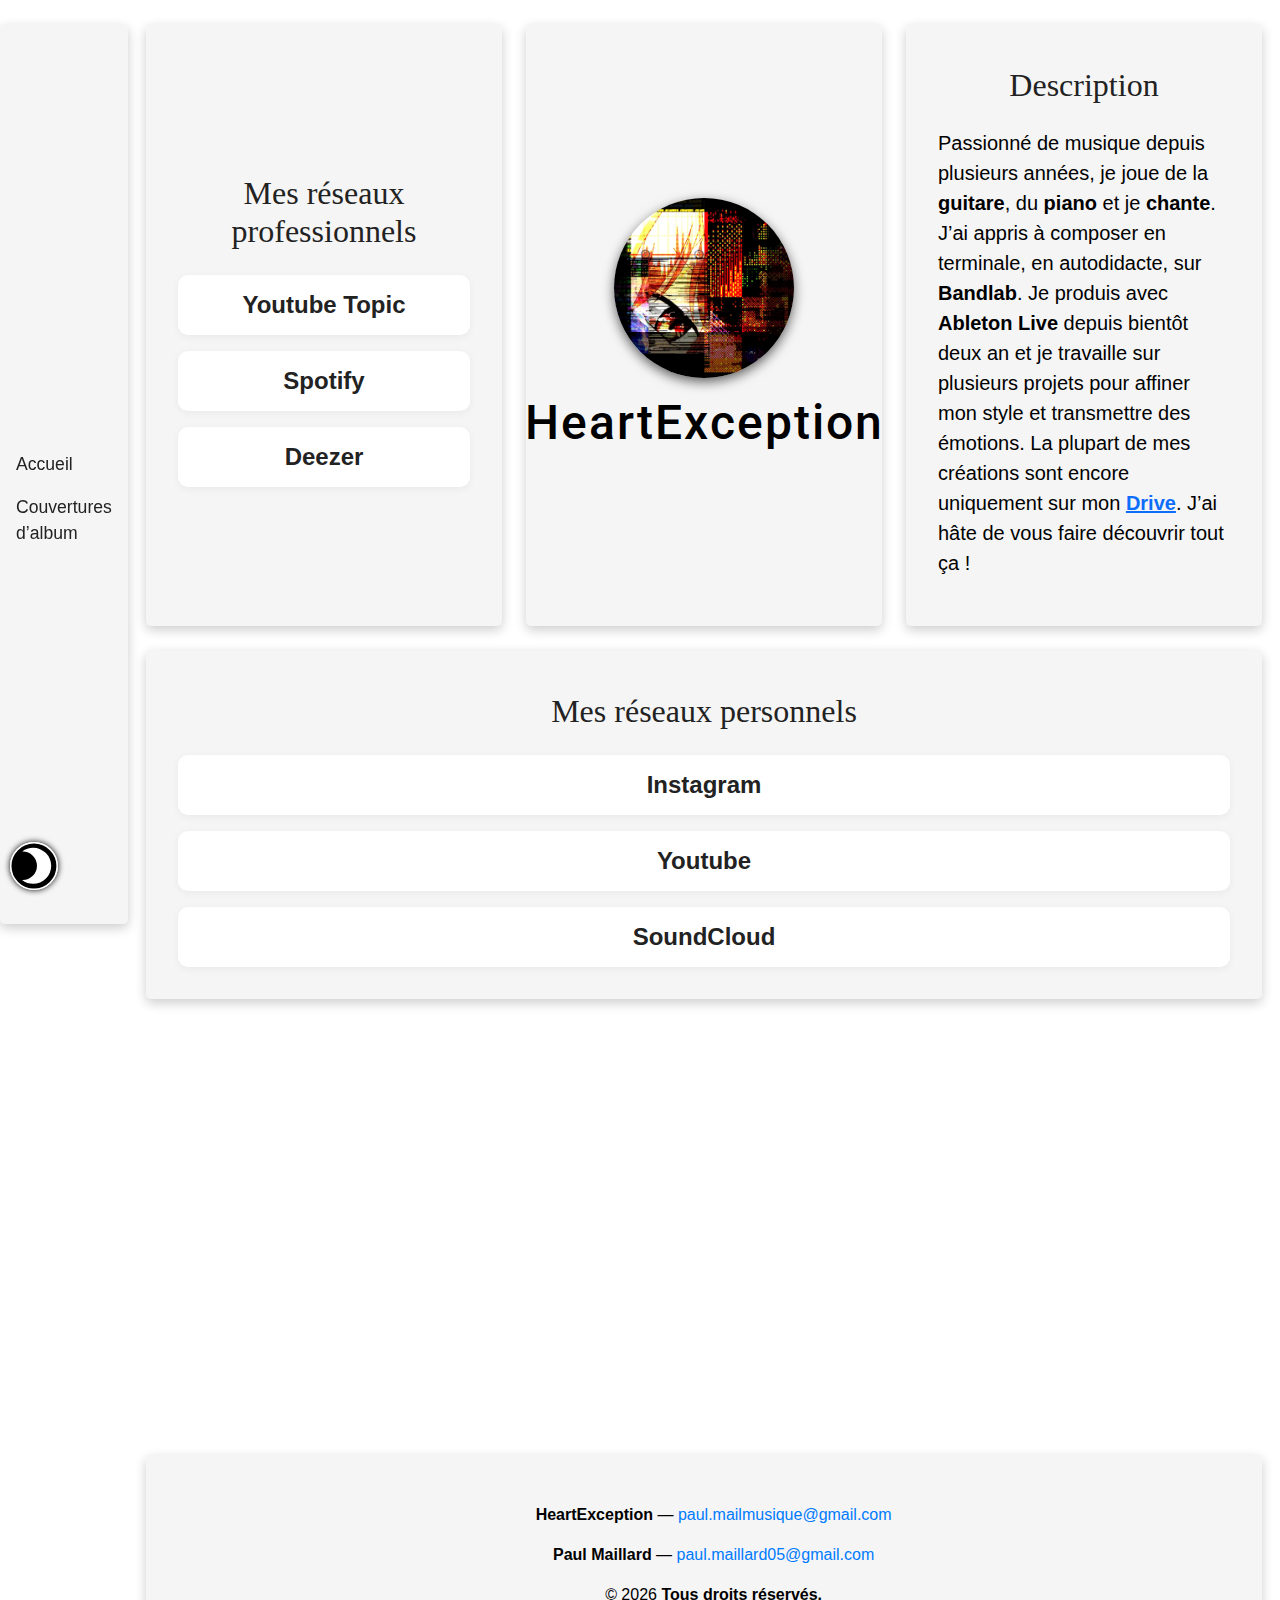
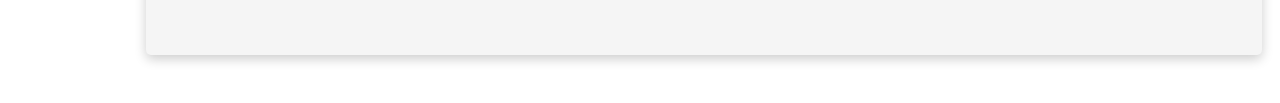
<file: index.html>
<!DOCTYPE html>
<html lang="fr">

<!-- Nothing to see here (: -->

<head>
    <title>Portfolio Paul</title>
    <meta charset="UTF-8">
    <meta name="viewport" content="width=device-width, initial-scale=1.0">
    <link rel="stylesheet" href="style/bootstrap.min.css">
    <link rel="stylesheet" href="style/style.css">

    <script src="script/piano.js"></script>
    <script src="script/include.js" defer></script>
</head>

<body>
    <!-- header pages -->
    <div data-include="/layout/header.html"></div>

    <!-- main -->
    <main>
        <section class="container mt-4">
            <div class="row gy-4">
                <div class="col-12 col-md-6 col-lg-4 order-lg-2">
                    <div class="css-container profil text-center">
                        <img src="img/covers/core.webp" alt="" class="image-profil">
                        <h1 class="titre-nom">HeartException</h1>
                    </div>
                </div>
            
                <div class="col-12 col-md-6 col-lg-4 order-lg-3">
                    <div class="css-container">
                        <h2 class="album-title text-center">Description</h2>
                        <p>
                            Passionné de musique depuis plusieurs années, je joue de la <strong>guitare</strong>, du <strong>piano</strong> et je <strong>chante</strong>.  
                            J’ai appris à composer en terminale, en autodidacte, sur <strong>Bandlab</strong>.  
                            Je produis avec <strong>Ableton Live</strong> depuis bientôt deux an et je travaille sur plusieurs projets pour affiner mon style et transmettre des émotions.  
                            La plupart de mes créations sont encore uniquement sur mon <strong><a href="https://drive.google.com/drive/folders/1KIaHWGu3IWGnsWBxrzJHEqs64pTx2dEP" class="link-primary" target="_blank">Drive</a></strong>.  
                            J’ai hâte de vous faire découvrir tout ça !
                        </p>

                    </div>
                </div>
            
                <div class="col-12 col-md-12 col-lg-4 order-lg-1">
                    <div class="css-container text-center">
                        <h2 class="album-title">Mes réseaux professionnels</h2>
                        <div class="social-links">
                            <a href="https://www.youtube.com/channel/UCTkBsqXA1edqw0kwiYw8sLA" class="social-button" target="_blank">Youtube Topic</a>
                            <a href="https://open.spotify.com/intl-fr/artist/6627G7rmgEJixk8W92xoVm?si=7cM6omEkTCKmZumYPAt-QQ" class="social-button" target="_blank">Spotify</a>
                            <a href="https://www.deezer.com/fr/artist/320366391" class="social-button" target="_blank">Deezer</a>    
                        </div>
                    </div>   
                </div>

                <div class="col-12 col-md-12 col-lg-12 order-lg-4">
                    <div class="css-container text-center">
                        <h2 class="album-title">Mes réseaux personnels</h2>
                        <div class="social-links">
                            <a href="https://www.instagram.com/paul_mp5" class="social-button" target="_blank">Instagram</a>
                            <a href="http://www.youtube.com/@paul_musique" class="social-button" target="_blank">Youtube</a>
                            <a href="https://soundcloud.com/paul-mdev" class="social-button" target="_blank">SoundCloud</a>
                        </div>
                    </div>
                </div>
            </div>
        </section>
      
        <section class="container text-center mt-5">
            <div class="spotify-embed">
                <iframe src="https://open.spotify.com/embed/artist/6627G7rmgEJixk8W92xoVm?utm_source=generator&theme=0" width="100%" height="352" frameBorder="0" allowfullscreen="" allow="autoplay; clipboard-write; encrypted-media; fullscreen; picture-in-picture" loading="lazy"></iframe>
            </div>
            <!--div class="spotify-link">
                <a href="https://open.spotify.com/artist/01cesHRGDfSDCnASG8kE7T" class="social-button" target="_blank" rel="noopener noreferrer">
                    Écouter sur Spotify
                </a>
            </div-->
        </section>

    <!-- Piano -->
    <!--div class="piano-container" data-include="/layout/piano.html"></div-->

    </main>

    <!-- footer -->
    <div data-include="/layout/footer.html"></div>

</body>

</html>
</file>
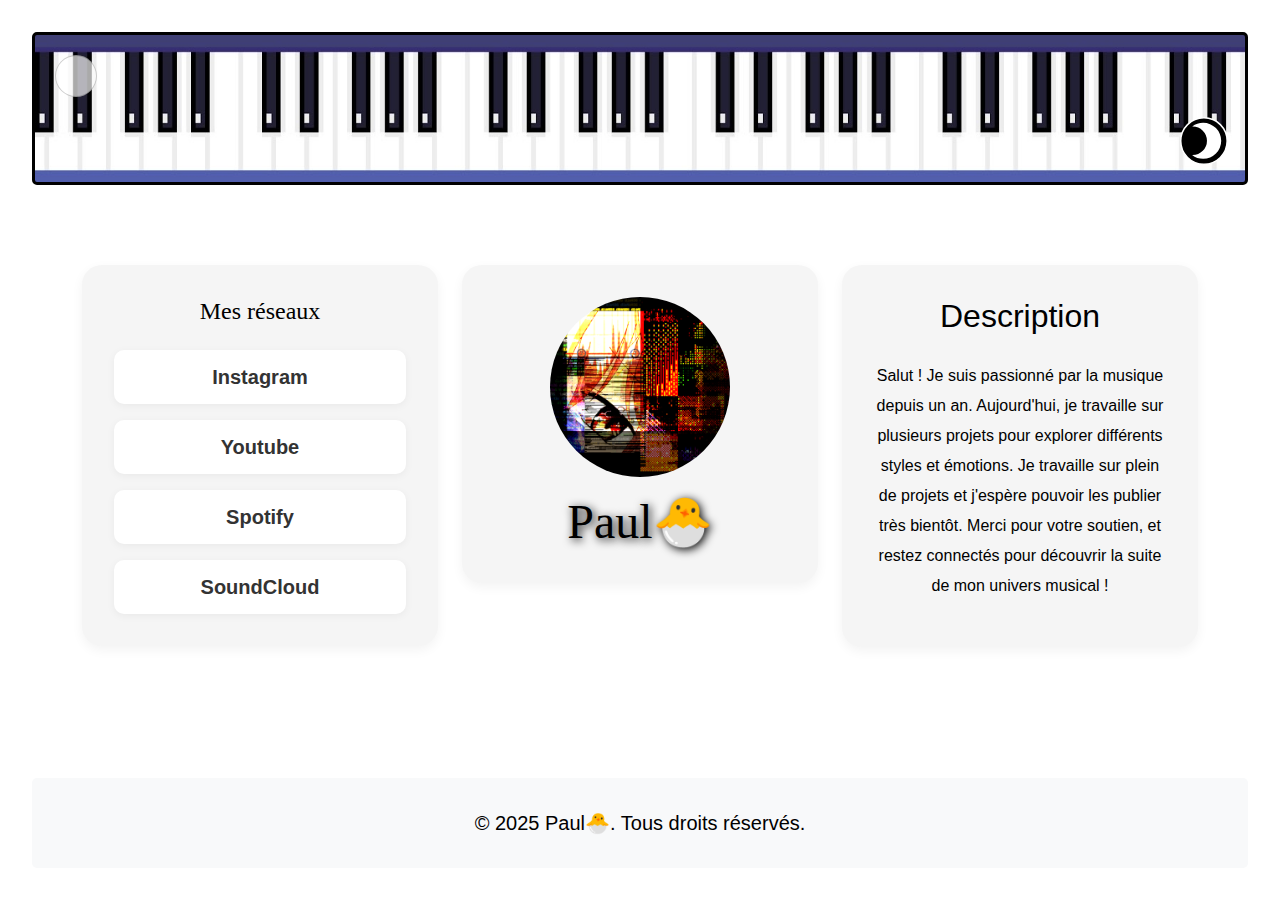
<file: site paul/index.html>
<!DOCTYPE html>
<html lang="fr">

<!-- Nothing to see here (: -->

<head>
    <meta charset="UTF-8">
    <meta name="viewport" content="width=device-width, initial-scale=1.0">
    <link rel="stylesheet" href="style/bootstrap.min.css">
    <link rel="stylesheet" href="style/style.css">
    <title>Portfolio Paul</title>
</head>

<body>
    <!-- header -->
    <header class="header-banner">
        <div class="overlay"></div>
        <div class="cercle1 decoratif">
            
        </div>

        <div class="cercle2 decoratif">
            <button class="toggle-theme" id="toggle-theme">
                <img src="img/dark-mod.svg" alt="Changer le mode">
            </button>
        </div>
    </header>


    <!-- main -->
    <main>
        
        <div class="container my-5">
            <div class="row gy-4">
                <div class="col-12 col-md-6 col-lg-4 order-lg-2">

                    <div class="artist-container text-center">
                    <img src="img/profil.png" alt="" class="img-fluid profil">
                    <h1 class="titre"><span class="nom"></span></h1>
                    </div>
                </div>
            
                <div class="col-12 col-md-6 col-lg-4 order-lg-3">

                    <div class="artist-container text-center">
                    <h2>Description</h2>
                    <p><span class="description"></span></p>
                    </div>
                </div>
            
                <div class="col-12 col-md-12 col-lg-4 order-lg-1">
                    <div class="social-container text-center">
                    <h3>Mes réseaux</h3>
                    <div class="social-links">
                        <a href="https://www.instagram.com/paul_mp5" class="social-button" target="_blank">Instagram</a>
                        <a href="http://www.youtube.com/@paul_musique" class="social-button" target="_blank">Youtube</a>
                        <a href="https://open.spotify.com/intl-fr/artist/2qAhRHz4rJBBLaL4Oy0tm7?si=-9sQD-OXTjerARkkY38grw" class="social-button" target="_blank">Spotify</a>
                        <a href="https://soundcloud.com/paul-url-paul" class="social-button" target="_blank">SoundCloud</a>
                    </div>
                </div>
            </div>
        </div>
    </main>


    <!-- footer -->
    <footer>© 2025 <span class="nom"></span>. Tous droits réservés.</footer>


</body>


<script>
    // Remplacer les éléments avec la classe "nom" par mon nom
    const nom = "Paul🐣";
    const description = "Salut ! Je suis passionné par la musique depuis un an. Aujourd'hui, je travaille sur plusieurs projets pour explorer différents styles et émotions. Je travaille sur plein de projets et j'espère pouvoir les publier très bientôt. Merci pour votre soutien, et restez connectés pour découvrir la suite de mon univers musical !";
    document.querySelectorAll('.nom').forEach(el => {
        el.textContent = nom;
    });
    document.querySelectorAll('.description').forEach(el => {
        el.textContent = description;
    });


    // Mode sombre
    const bouton = document.getElementById('toggle-theme');

    bouton.addEventListener('click', () => {
    document.body.classList.toggle('dark-mode');
    });

    console.log("Abonne toi !")

</script>


</html>
</file>
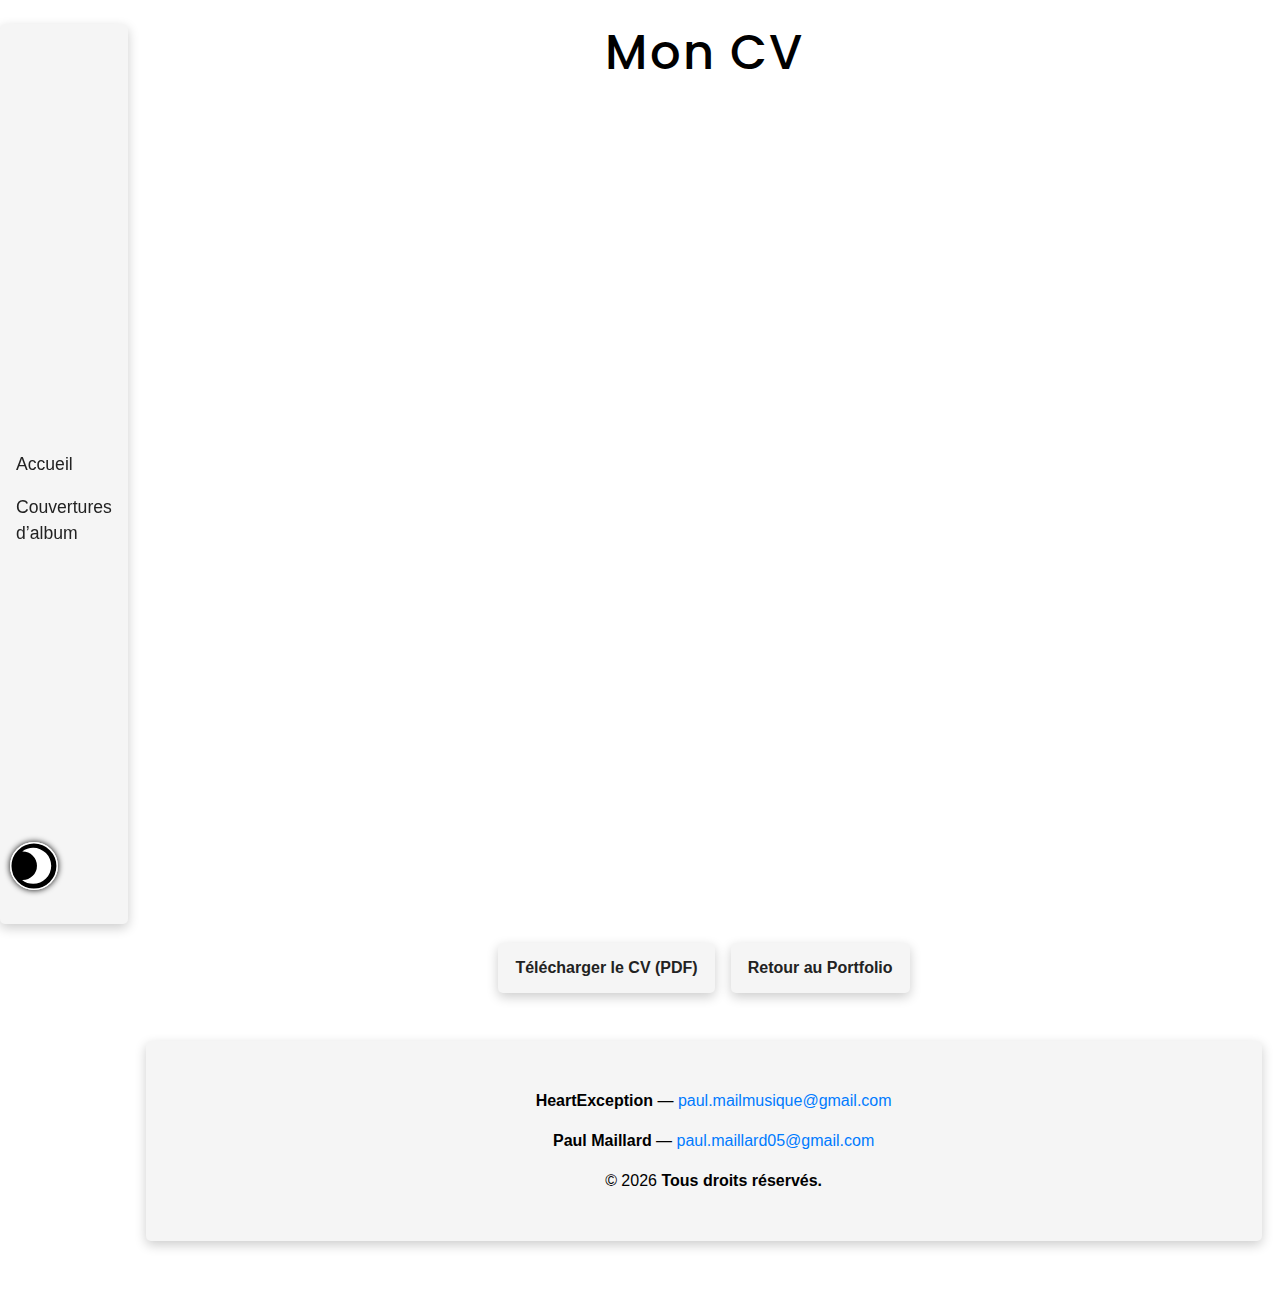
<file: cv.html>
<!DOCTYPE html>
<html lang="fr">

<!-- Nothing to see here (: -->

<head>
    <title>Portfolio Paul</title>
    <meta charset="UTF-8">
    <meta name="viewport" content="width=device-width, initial-scale=1.0">
    <link rel="stylesheet" href="style/bootstrap.min.css">
    <link rel="stylesheet" href="style/style.css">
    
    <script src="script/include.js" defer></script>
</head>

<body>
    <!-- header pages -->
    <div data-include="/layout/header.html"></div>

    <!-- main -->
    <main>


<section class="container mt-4">
  <div class="row gy-4">
    <div class="col-12">
      <div class="text-center">
        <h1 class="titre-profil">Mon CV</h1>

        <!-- Aperçu intégré du CV -->
        <div class="ratio ratio-4x3 mb-4">
          <iframe src="cv-maillard-paul.pdf" title="CV de Paul Maillard" allowfullscreen></iframe>
        </div>

        <!-- Boutons côte à côte -->
        <div class="d-flex flex-column flex-md-row justify-content-center align-items-center gap-3">
          <a href="cv-maillard-paul.pdf" class="btn simple-button" download>
            Télécharger le CV (PDF)
          </a>
          <a href="portfolio.html" title="Retourner au portfolio" class="btn simple-button">
            Retour au Portfolio
          </a>
        </div>
      </div>
    </div>
  </div>
</section>


      </main>

    <!-- footer -->
    <div data-include="/layout/footer.html"></div>

</body>

</html>
</file>
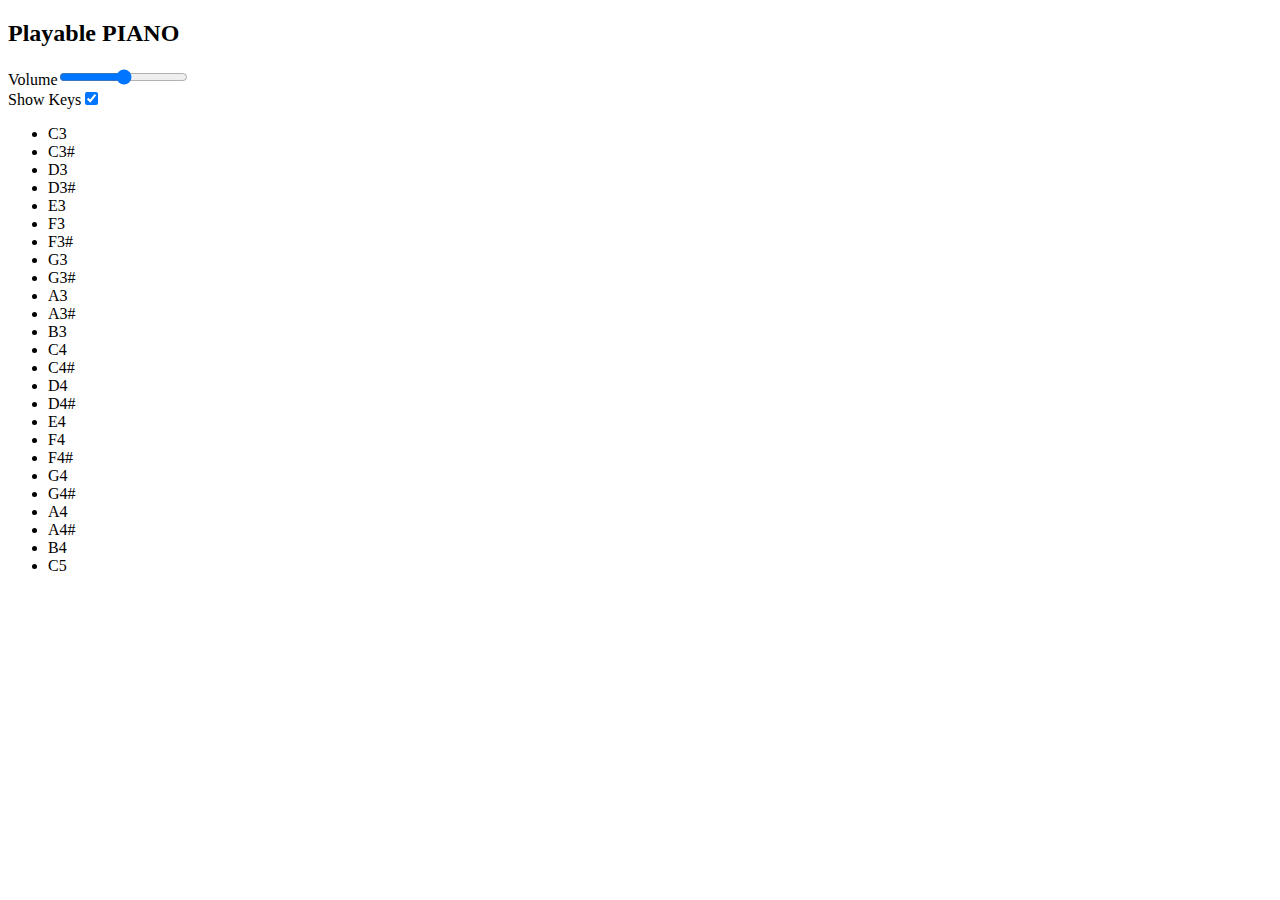
<file: piano.html>
<!DOCTYPE html>
<html lang="en" dir="ltr">
  <head>
    <meta charset="utf-8">
    <title>Piano</title>
    <meta name="viewport" content="width=device-width, initial-scale=1.0">
  </head>
  <body>
    <section class="wrapper">
      <header>
        <h2>Playable PIANO</h2>
        <div class="column volume-slider">
          <span>Volume</span><input type="range" min="0" max="1" value="0.5" step="any">
        </div>
        <div class="column keys-checkbox">
          <span>Show Keys</span><input type="checkbox" checked>
        </div>
      </header>
        <ul class="piano-keys">
            <li class="key white" data-key="C3"><span>C3</span></li>
            <li class="key black" data-key="C3#"><span>C3#</span></li>
            <li class="key white" data-key="D3"><span>D3</span></li>
            <li class="key black" data-key="D3#"><span>D3#</span></li>
            <li class="key white" data-key="E3"><span>E3</span></li>
            <li class="key white" data-key="F3"><span>F3</span></li>
            <li class="key black" data-key="F3#"><span>F3#</span></li>
            <li class="key white" data-key="G3"><span>G3</span></li>
            <li class="key black" data-key="G3#"><span>G3#</span></li>
            <li class="key white" data-key="A3"><span>A3</span></li>
            <li class="key black" data-key="A3#"><span>A3#</span></li>
            <li class="key white" data-key="B3"><span>B3</span></li>
            <li class="key white" data-key="C4"><span>C4</span></li>
            <li class="key black" data-key="C4#"><span>C4#</span></li>
            <li class="key white" data-key="D4"><span>D4</span></li>
            <li class="key black" data-key="D4#"><span>D4#</span></li>
            <li class="key white" data-key="E4"><span>E4</span></li>
            <li class="key white" data-key="F4"><span>F4</span></li>
            <li class="key black" data-key="F4#"><span>F4#</span></li>
            <li class="key white" data-key="G4"><span>G4</span></li>
            <li class="key black" data-key="G4#"><span>G4#</span></li>
            <li class="key white" data-key="A4"><span>A4</span></li>
            <li class="key black" data-key="A4#"><span>A4#</span></li>
            <li class="key white" data-key="B4"><span>B4</span></li>
            <li class="key white" data-key="C5"><span>C5</span></li>
        </ul>
      </section>
  </body>
</html>
</file>
<file: style/style.css>
/* Importation de la police Playfair Display depuis Google Fonts */
@import url('https://fonts.googleapis.com/css2?family=Playfair+Display:wght@700&display=swap');

/* Importation de la police Roboto depuis Google Fonts */
@import url('https://fonts.googleapis.com/css2?family=Roboto:wght@400;700&display=swap');

/* Importation de la police Chakra UI (chakra_bold) depuis Google Fonts */
@import url('https://fonts.googleapis.com/css2?family=Chakra+Petch:wght@700&display=swap');

@import url('https://fonts.googleapis.com/css2?family=Poppins:wght@400;600;700&display=swap');


:root {
  --gris-claire: #f5f5f5;
  --gris-foncee: #222222;
  --noir: #000000;
  --blanc: #ffffff;
  --bleu: #007bff;
}

@media (max-width: 769px) {
  .spotify-embed { display: none; }
  .spotify-link { display: block; }
}
@media (min-width: 769px) {
  .spotify-embed { display: block; }
  .spotify-link { display: none; }
}

@media (max-width: 768px) {
  .piano-container, .piano-header {
    display: none !important;
  }
}

.album-title {
  font-family: chakra_bold ;
  font-weight: 1600;
  color: var(--gris-foncee);
  text-align: center;
  margin-top: 10px;
}


body {
    font-size: 1.25rem; /* ≈ 20px */
    background-color: var(--blanc);
    color: black;
    font-family: Arial, sans-serif;
    transition: background-color 0.3s, color 0.3s;

    /* à laisser */
    display: flex;
    flex-direction: column;
    min-height: 100vh;
  }


  .dark-mode {
    background-color: var(--noir);
    color: var(--blanc);
}

.header-banner, .footer-content{
    border-radius: 5px;
    box-shadow: 0 4px 12px rgba(0, 0, 0, 0.2); 
}

/* Header */
.header-banner {
    min-height: 85px;
          background-image: linear-gradient(rgba(0, 0, 0, 0.4), rgba(0, 0, 0, 0.1)),
                    url("../img/channel_banner.jpg");
    background-size: cover;
    background-position: center;
    overflow: hidden;
}



/* Liens dans la nav */
.site-nav a {
  text-decoration: none;
  color: var(--gris-foncee);
}

.site-nav a:hover {
  text-decoration: underline;
}


/* Sidebar gauche */
.site-header {
  position: fixed;
  top: 0;
  left: 0;
  width: 10vw; /* largeur relative à l'écran */
  height: 100vh;
  display: block; /* visible en desktop */
  transition: all 0.3s ease;
  z-index: 998;
}

header.site-header.css-container {
  padding: 1rem !important;
}



/* Liens en colonne */
.site-nav {
  display: flex;
  flex-direction: column;
  gap: 1rem;
  padding-top: 50px; /* Ajoute de l'espace en haut des liens */
}

/* Décale le contenu du site */
body {
  margin-left: 10vw;
}

/* Le bouton hamburger */
.menu-toggle {
  position: fixed;
  top: 15px;
  left: 10px;
  z-index: 999;
  font-size: 3rem;
  background: none;
  border: none;
  display: none; /* caché par défaut */
  cursor: pointer;
  color: var(--noir);
}

.dark-mode .menu-toggle
{
  color: var(--blanc);
}



/* ---------- Responsive ---------- */
.site-nav a {
  font-size: 0.9rem; /* taille par défaut (desktop) */
}

@media (max-width: 767px) {
  .menu-toggle {
    display: block;
  }

  .site-header {
    position: fixed;

    /*taille de la page à gauche */
    width: 100%;
    height: 100vh;
    margin-left: 0;
    transform: translateX(-300%);
    text-align: center;
  }

  /* quand on appuie sur le hamburger */
  .site-header.open {
    display: block;
    transform: translateX(0);

  }

  body {
    margin-left: 0;
  }

  .site-nav a {
    font-size: 2.6rem !important;
  }

  .site-nav{
       padding-top: 25rem; /* espace pour le bouton */
  }
}





/* Tablette : moins de 992px */
@media (max-width: 991px) {
  .site-nav a {
    font-size: 0.67rem;
  }
}

/* Grand écran : ≥ 1200px */
@media (min-width: 1200px) {
  .site-nav a {
    font-size: 1.1rem;
  }
}

/* Très grand écran : ≥ 1600px */
@media (min-width: 1600px) {
  .site-nav a {
    font-size: 1.5rem;
  }
}



/* Image de couverture */
.cover-image {
  width: 100%;
  height: auto;
  display: block;
  border-radius: 8px;
}


.toggle-theme {
    background: none;
    border:none;
    cursor: pointer;
    padding: 0;
    border-radius: 50%;
    box-shadow: 0 0 6px rgba(0, 0, 0);
  }

.toggle-theme img {
    width: 48px; /* plus petit */
    height: 48px; /* plus petit */
}

.toggle-theme-wrapper {
  position: fixed;
  bottom: 10px;
  left: 10px;
  z-index: 999; /* s'assure qu'il est au-dessus de tout */
}

.description {
  display: block; /* Assure que c'est un bloc */
  font-size: 1.0rem !important;
  text-align: justify !important;
}

/* simple-button */
.simple-button{
  border-radius: 5px; /* bordure arrondie */
  box-shadow: 0 4px 12px rgba(0, 0, 0, 0.2);
  padding: 0.75rem 1rem;
  background-color: var(--gris-claire);
  color: var(--gris-foncee);
  text-decoration: none;
  font-weight: bold;
  transition: background-color 0.3s, color 0.3s;
}

.dark-mode .simple-button{
  background-color: var(--gris-foncee);
  color: var(--gris-claire);
}

.simple-button:hover{
  background-color: var(--bleu);
  color: var(--blanc);
}


.dark-mode .simple-button:hover{
  background-color: var(--bleu);
}



.css-container{
    height: 100%;
    justify-content: center; /* facultatif : centrer verticalement le contenu */
    display: flex;
    flex-direction: column;
    padding: 2rem;
    background-color: var(--gris-claire);
    border-radius: 5px; /* bordure arrondie */
    box-shadow: 0 4px 12px rgba(0, 0, 0, 0.2); 
    gap: 1rem;
    transition: transform 0.3s ease, box-shadow 0.3s ease;
}

  
.css-container:hover {
  transform: scale(1.05);
  box-shadow: 0 8px 16px rgba(0, 0, 0, 0.2);
}

.profil{
  align-items: center;
}


.image-profil {
    width: 180px;
    height: 180px; /* force un carré */
    border-radius: 50%;
    object-fit: cover; /* croppe sans déformer */
    box-shadow: 0 4px 12px rgba(0, 0, 0, 0.6);
    object-position: center; /* centre l'image dans le crop */
}

.titre-nom {
    font-family: "Roboto", sans-serif;
    text-align: center;
    margin: 0;
    font-size: 3rem;
    letter-spacing: 2px;
    animation: fadeIn 1.5s ease-in-out;
}

@keyframes fadeIn {
    from {
        opacity: 0;
        transform: translateY(-20px);
    }
    to {
        opacity: 1;
        transform: translateY(0);
    }
}




.titre-cv {
    font-family: 'Roboto', sans-serif;
}



.titre-profil{
    font-family: 'Poppins', sans-serif;
    text-align: center;
    margin: 0;
    font-size: 3rem;
    letter-spacing: 2px;
    animation: fadeIn 1.5s ease-in-out;
}

  
  .social-links {
    font-size: 1.5rem;
    display: flex;
    flex-direction: column;
    gap: 1rem;
  }
  
  .social-button {
    display: block;
    padding: 0.75rem 1rem;
    background-color: var(--blanc);
    color: var(--gris-foncee);
    text-decoration: none;
    border-radius: 10px;
    font-weight: bold;
    transition: background-color 0.3s, color 0.3s;
    box-shadow: 0 2px 8px rgba(0, 0, 0, 0.05);
  }
  
  .social-button:hover {
    background-color: var(--gris-foncee);
    color: var(--blanc);
  }
  
  .dark-mode .social-button 
  {
    background-color: var(--noir);
    color: var(--blanc);
  }

  .dark-mode .social-button:hover {
    color: var(--gris-foncee);
    background-color: var(--blanc);
  }





/* dark-mod */

.dark-mode .css-container,
.dark-mode .footer-content
{
  background-color: var(--gris-foncee);
}

.dark-mode .footer-content,
.dark-mode .album-title
{
  color: var(--blanc);
}


.dark-mode .site-nav a {
  color: var(--gris-claire);
}

/* En dark-mode : on change le fond avec un gradient transparent vers noir */
.dark-mode .header-banner {
      background-image: linear-gradient(rgba(0, 0, 0, 0.7), rgba(0, 0, 0, 0.3)),
                    url("../img/channel_banner.jpg");

}


/* footer */
.footer-content {
  font-size: 1rem;
  margin: 0 auto; /* Centre le footer horizontalement */
}
  
.footer-content a {
  color: var(--bleu);
  text-decoration: none;
}
  
.footer-content a:hover {
  text-decoration: underline;
}





ul {
    list-style-type: disc;
    padding-left: 1.2em; /* Utilise une unité relative à la taille de texte */
    margin: 0;
}

ul ul {
    list-style-type: circle;
    padding-left: 2em; /* Plus profond pour les sous-listes */
    margin: 0;
}

li {
    margin-bottom: 10px;
}

ul ul li {
    margin-bottom: 5px;
}





.unlisted {
    list-style: none; /* Enlève les puces de la liste */
    padding: 0;
}


span {
    font-weight: bold; /* Mettre en gras les compétences */
}

.progress-bar {
    background-color: #4caf50; /* Vert pour les barres */
    border-radius: 5px;
    height: 15px;
    color: var(--blanc);
    font-size: 0.85rem;
    margin-top: 5px;
}




.project-list {
    list-style: none;
    padding: 0;
    margin: 0;
}

.project-item {
    display: flex;
    flex-wrap: wrap;
    align-items: center;
    gap: 10px;
    margin-bottom: 20px;
}

.project-card {
    border-radius: 12px;
    box-shadow: 0 4px 10px rgba(0, 0, 0, 0.1);
    transition: transform 0.2s ease-in-out;
}

.project-card:hover {
    transform: translateY(-5px);
}

.project-image {
    border-top-left-radius: 12px;
    border-top-right-radius: 12px;
    object-fit: cover;
    height: 200px;
    width: 100%;
}

.popup {
    display: none;
    position: fixed;
    top: 0;
    left: 0;
    width: 100%;
    height: 100%;
    background-color: rgba(0, 0, 0, 0.8);
    justify-content: center;
    align-items: center;
    z-index: 1000;
}

.popup-img {
    max-width: 90%;
    max-height: 90%;
    border-radius: 8px;
    box-shadow: 0 0 10px white;
    cursor: pointer;
}
</file>
<file: site paul/style/style.css>
main {
    flex: 1;
}

html, body {
    height: 100%;
    margin: 0; /* important pour éviter des marges par défaut */
}

body {
    font-size: 20px;
    background-color: white;
    color: black;
    font-family: Arial, sans-serif;
    transition: background-color 0.3s, color 0.3s;
    padding: 2rem;

    /* à laisser */
    display: flex;
    flex-direction: column;
    min-height: 100vh;
  }


.dark-mode {
    background-color: black;
    color: white;
}



/* Header */
.header-banner {
    position: relative;
    height: 153px;
    background-image: url("../img/channel_banner.jpg");
    background-size: cover;
    background-position: center;
    overflow: hidden;
    border-radius: 5px;
    border: 3px solid black;
}

  .decoratif {
    position: absolute;
  }

  .cercle1{
    background: #ffffffaa;
    border: 1px solid rgba(0, 0, 0, 0.2);

    border-radius: 50%;
    width: 42px;
    height: 42px;
    top: 20px;
    left: 20px;
  }
  
  .cercle2{
    width: 60px;
    height: 60px;
    bottom: 5px;
    right: 5px;
  }





.toggle-theme {
    background: none;
    border:none;
    cursor: pointer;
    margin-bottom: 2rem;
    padding: 0;
  }

.toggle-theme img {
    width: 48; /* plus petit */
    height: 48px; /* plus petit */
}


.profil {
    border-radius: 50%;
    width: 160px;
}

.artist-container {
    display: flex;
    flex-direction: column;
    align-items: center;
    gap: 1rem;
    padding: 2rem;
    background-color: #f5f5f5; /* gris très clair */
    border-radius: 20px; /* bordure arrondie */
    max-width: 400px;
    margin: 2rem auto;
    box-shadow: 0 4px 12px rgba(0, 0, 0, 0.05); /* ombre très légère */
  }
  
.profil {
    border-radius: 50%;
    width: 180px;
}
  
.titre {
    font-family: chakra_bold;
    text-align: center;
    margin: 0;
    font-size: 3rem;
    text-shadow: 2px 2px 10px rgb(0, 0, 0);
}
  
/* Si tu as besoin d'une description stylée aussi */
.description {
    text-align: center;
    max-width: 600px;

    font-size: 1rem;
    line-height: 1.5;
}

.dark-mode .titre {
    text-shadow: 2px 2px 10px rgb(255, 255, 255); /* Ombre blanche en dark */
}






.social-container {
    text-align: center;
    padding: 2rem;
    background-color: #f5f5f5; /* même style épuré que ton artist-container */
    border-radius: 20px;
    max-width: 400px;
    margin: 2rem auto;
    box-shadow: 0 4px 12px rgba(0, 0, 0, 0.05);
  }
  
  .social-container h3 {
    margin-bottom: 1.5rem;
    font-size: 1.5rem;
    font-family: chakra_bold;
  }
  
  .social-links {
    display: flex;
    flex-direction: column;
    gap: 1rem;
  }
  
  .social-button {
    display: block;
    padding: 0.75rem 1rem;
    background-color: #ffffff;
    color: #333;
    text-decoration: none;
    border-radius: 10px;
    font-weight: bold;
    transition: background-color 0.3s, color 0.3s;
    box-shadow: 0 2px 8px rgba(0, 0, 0, 0.05);
  }
  
  .social-button:hover {
    background-color: #333;
    color: #ffffff;
  }
  

  .dark-mode .social-button 
  {
    background-color: black;
    color: white;
  }


  .dark-mode .social-button:hover {
    color: #333;
    background-color: #ffffff;
  }




  .dark-mode .artist-container,
  .dark-mode .social-container,
  .dark-mode footer
  {
    background-color: #222222; /* Gris-noir foncé */
  }






  .dark-mode .header-banner{
    border: 3px solid white;
  }


/* En dark-mode : on change le fond avec un gradient transparent vers noir */
.dark-mode .header-banner {
    background-image: 
        linear-gradient(rgba(0, 0, 0, 0.4), rgba(0, 0, 0, 0.2)),
        url("../img/channel_banner.jpg");
    border-color: #444; /* bordure plus foncée en dark */
}


footer {
    text-align: center;
    padding: 30px;
    width: 100%;
    background-color: #f8f9fa;
    border-radius:5px;
  }
</file>
